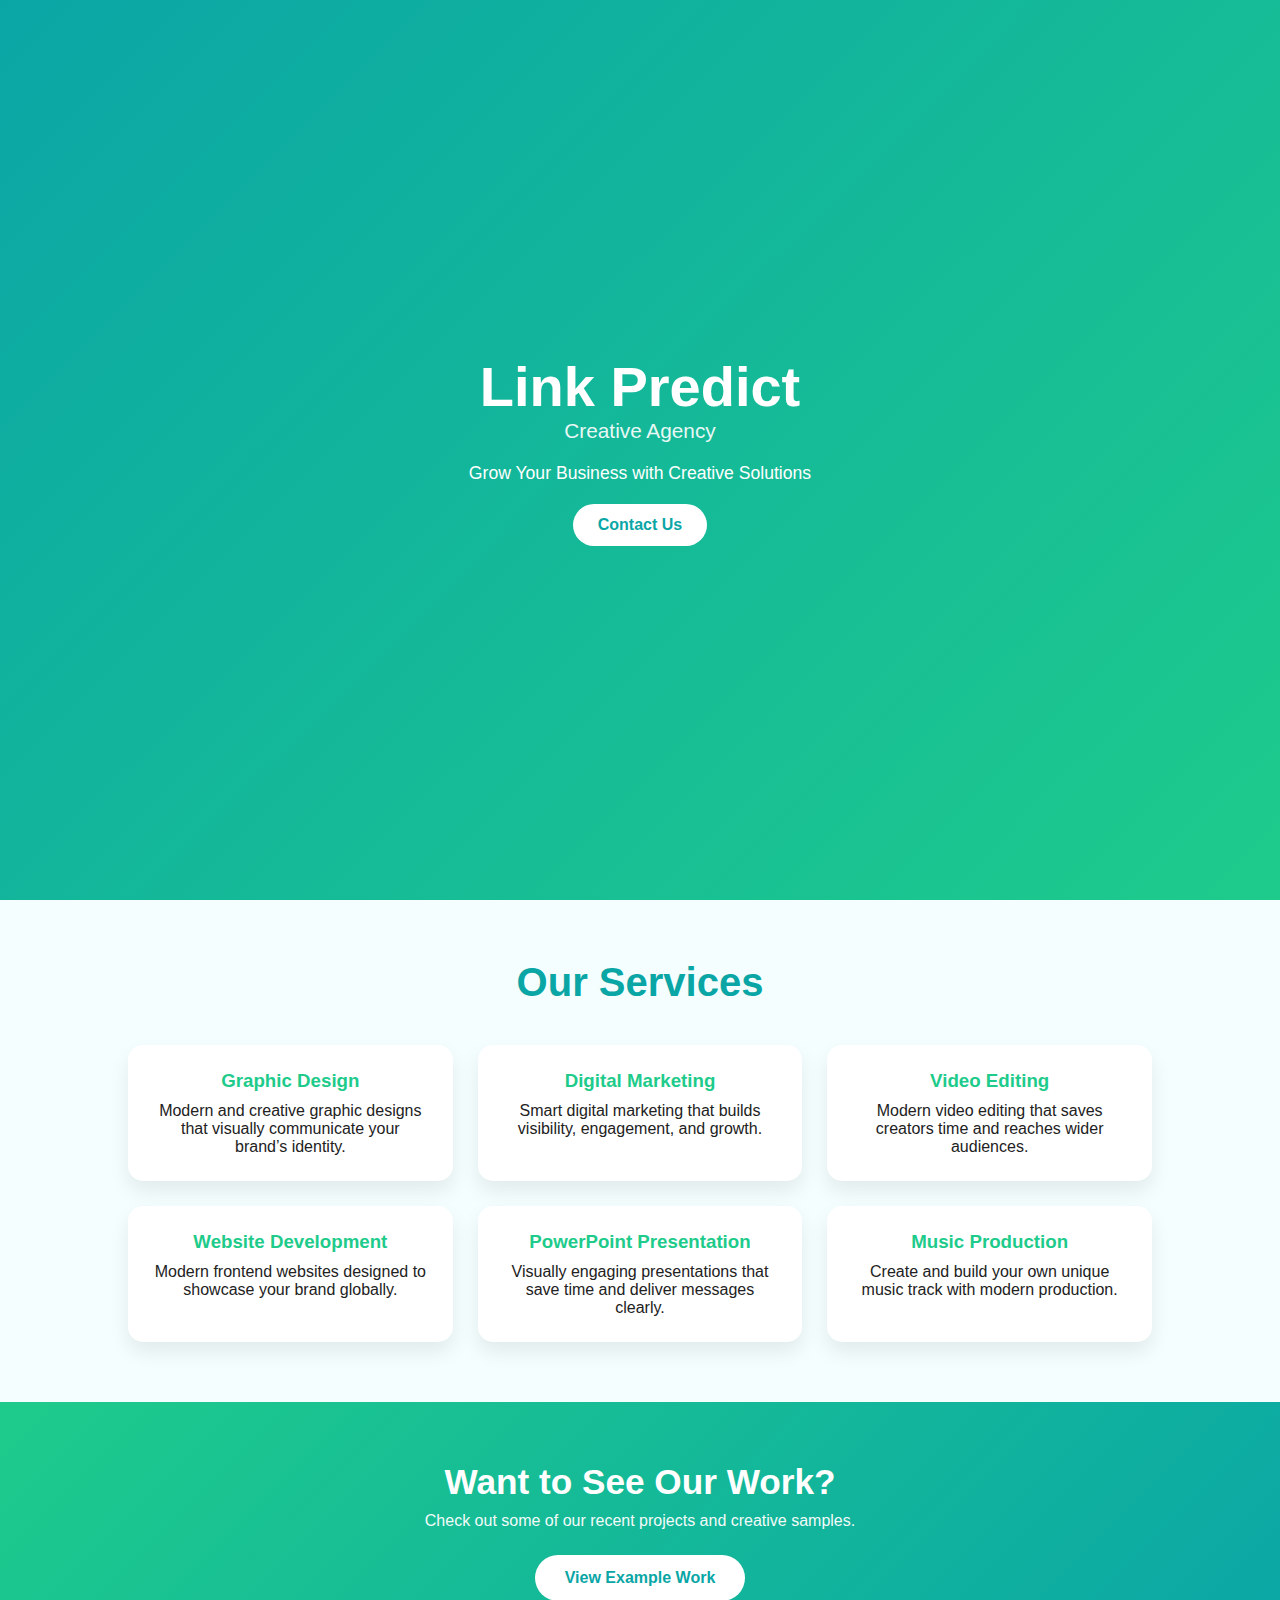
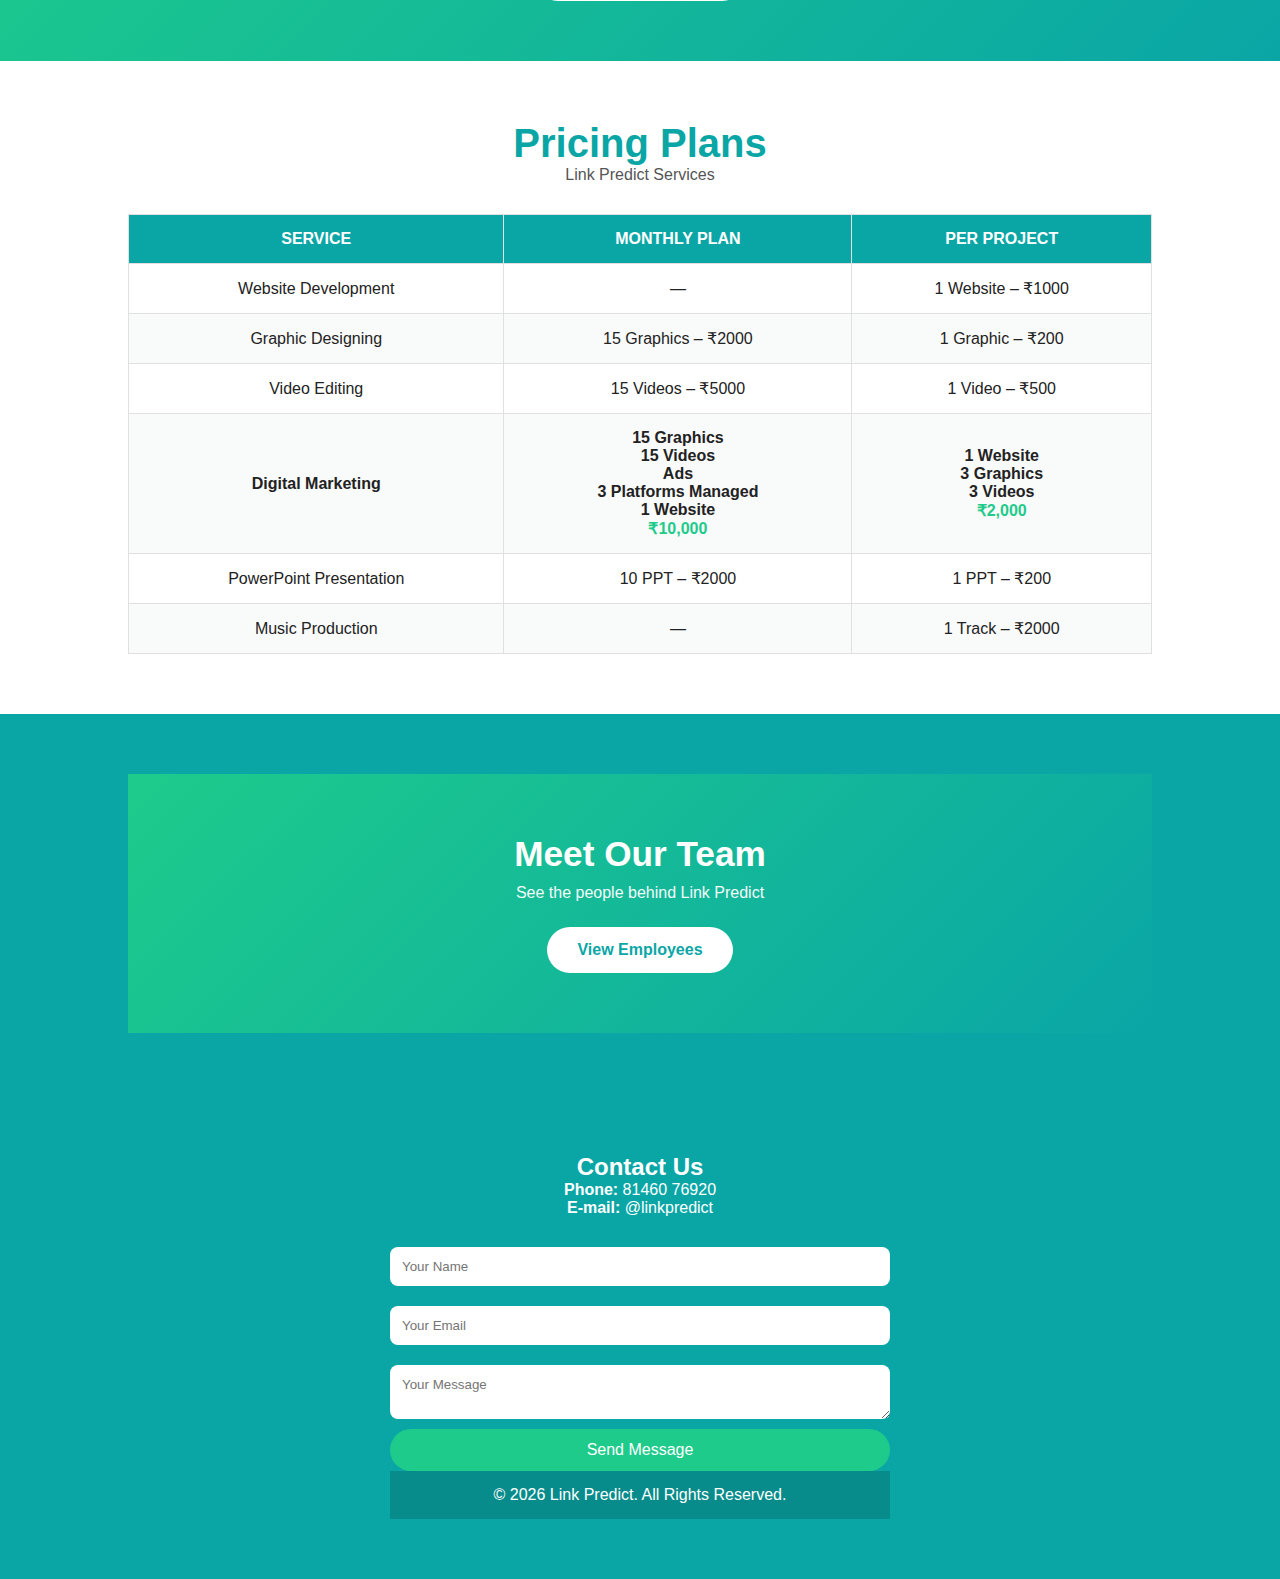
<file: index.html>
<!DOCTYPE html>
<html lang="en">
<head>
    <meta charset="UTF-8">
    <meta name="viewport" content="width=device-width, initial-scale=1.0">
    <title>Link Predict | Creative Agency</title>
    <link rel="stylesheet" href="style.css">
</head>
<body>

<!-- HERO SECTION -->
<header class="hero">
    <div class="hero-content">
        <h1>Link Predict</h1>
        <p class="tagline">Creative Agency</p>
        <p class="headline">Grow Your Business with Creative Solutions</p>
        <a href="#contact" class="btn">Contact Us</a>
    </div>
</header>

<!-- SERVICES SECTION -->
<section class="services">
    <h2>Our Services</h2>

    <div class="services-grid">
        <div class="service-card">
            <h3>Graphic Design</h3>
            <p>Modern and creative graphic designs that visually communicate your brand’s identity.</p>
        </div>

        <div class="service-card">
            <h3>Digital Marketing</h3>
            <p>Smart digital marketing that builds visibility, engagement, and growth.</p>
        </div>

        <div class="service-card">
            <h3>Video Editing</h3>
            <p>Modern video editing that saves creators time and reaches wider audiences.</p>
        </div>

        <div class="service-card">
            <h3>Website Development</h3>
            <p>Modern frontend websites designed to showcase your brand globally.</p>
        </div>

        <div class="service-card">
            <h3>PowerPoint Presentation</h3>
            <p>Visually engaging presentations that save time and deliver messages clearly.</p>
        </div>

        <div class="service-card">
            <h3>Music Production</h3>
            <p>Create and build your own unique music track with modern production.</p>
        </div>
    </div>
</section>
<!-- EXAMPLE WORK BUTTON SECTION -->
<section class="example-work">
    <h2>Want to See Our Work?</h2>
    <p>Check out some of our recent projects and creative samples.</p>
    <a href="ex.html" class="btn example-btn">View Example Work</a>
</section>
<!-- PRICING SECTION -->
<section class="pricing">
    <h2>Pricing Plans</h2>
    <p class="pricing-sub">Link Predict Services</p>

    <div class="pricing-wrapper">
        <table class="pricing-table">
            <thead>
                <tr>
                    <th>SERVICE</th>
                    <th>MONTHLY PLAN</th>
                    <th>PER PROJECT</th>
                </tr>
            </thead>

            <tbody>
                <tr>
                    <td>Website Development</td>
                    <td>—</td>
                    <td>1 Website – ₹1000</td>
                </tr>

                <tr>
                    <td>Graphic Designing</td>
                    <td>15 Graphics – ₹2000</td>
                    <td>1 Graphic – ₹200</td>
                </tr>

                <tr>
                    <td>Video Editing</td>
                    <td>15 Videos – ₹5000</td>
                    <td>1 Video – ₹500</td>
                </tr>

                <tr class="highlight-row">
                    <td>Digital Marketing</td>
                    <td>
                        15 Graphics<br>
                        15 Videos<br>
                        Ads<br>
                        3 Platforms Managed<br>
                        1 Website<br>
                        <strong>₹10,000</strong>
                    </td>
                    <td>
                        1 Website<br>
                        3 Graphics<br>
                        3 Videos<br>
                        <strong>₹2,000</strong>
                    </td>
                </tr>

                <tr>
                    <td>PowerPoint Presentation</td>
                    <td>10 PPT – ₹2000</td>
                    <td>1 PPT – ₹200</td>
                </tr>

                <tr>
                    <td>Music Production</td>
                    <td>—</td>
                    <td>1 Track – ₹2000</td>
                </tr>
            </tbody>
        </table>
    </div>
</section>
<section class="contact" id="contact">
<!-- EMPLOYEES BUTTON SECTION -->
<section class="example-work">
    <h2>Meet Our Team</h2>
    <p>See the people behind Link Predict</p>
    <a href="emp.html" class="btn example-btn">View Employees</a>
</section>
    </div>
</section>
<!-- CONTACT SECTION -->
<section class="contact" id="contact">
    <h2>Contact Us</h2>

    <div class="contact-box">
        <p><strong>Phone:</strong> 81460 76920</p>
        <p><strong>E-mail:</strong> @linkpredict</p>

       <form action="https://formsubmit.co/linkpredict@gmail.com" method="POST">

    <!-- REQUIRED SETTINGS -->
    <input type="hidden" name="_captcha" value="false">
    <input type="hidden" name="_template" value="table">
    <input type="hidden" name="_subject" value="New Message from Link Predict Website">

    <!-- USER INPUTS -->
    <input type="text" name="name" placeholder="Your Name" required>
    <input type="email" name="email" placeholder="Your Email" required>
    <textarea name="message" placeholder="Your Message" required></textarea>

    <button type="submit">Send Message</button>
</form>
<footer>
    <p>© 2026 Link Predict. All Rights Reserved.</p>
</footer>
</body>
</html>
</file>
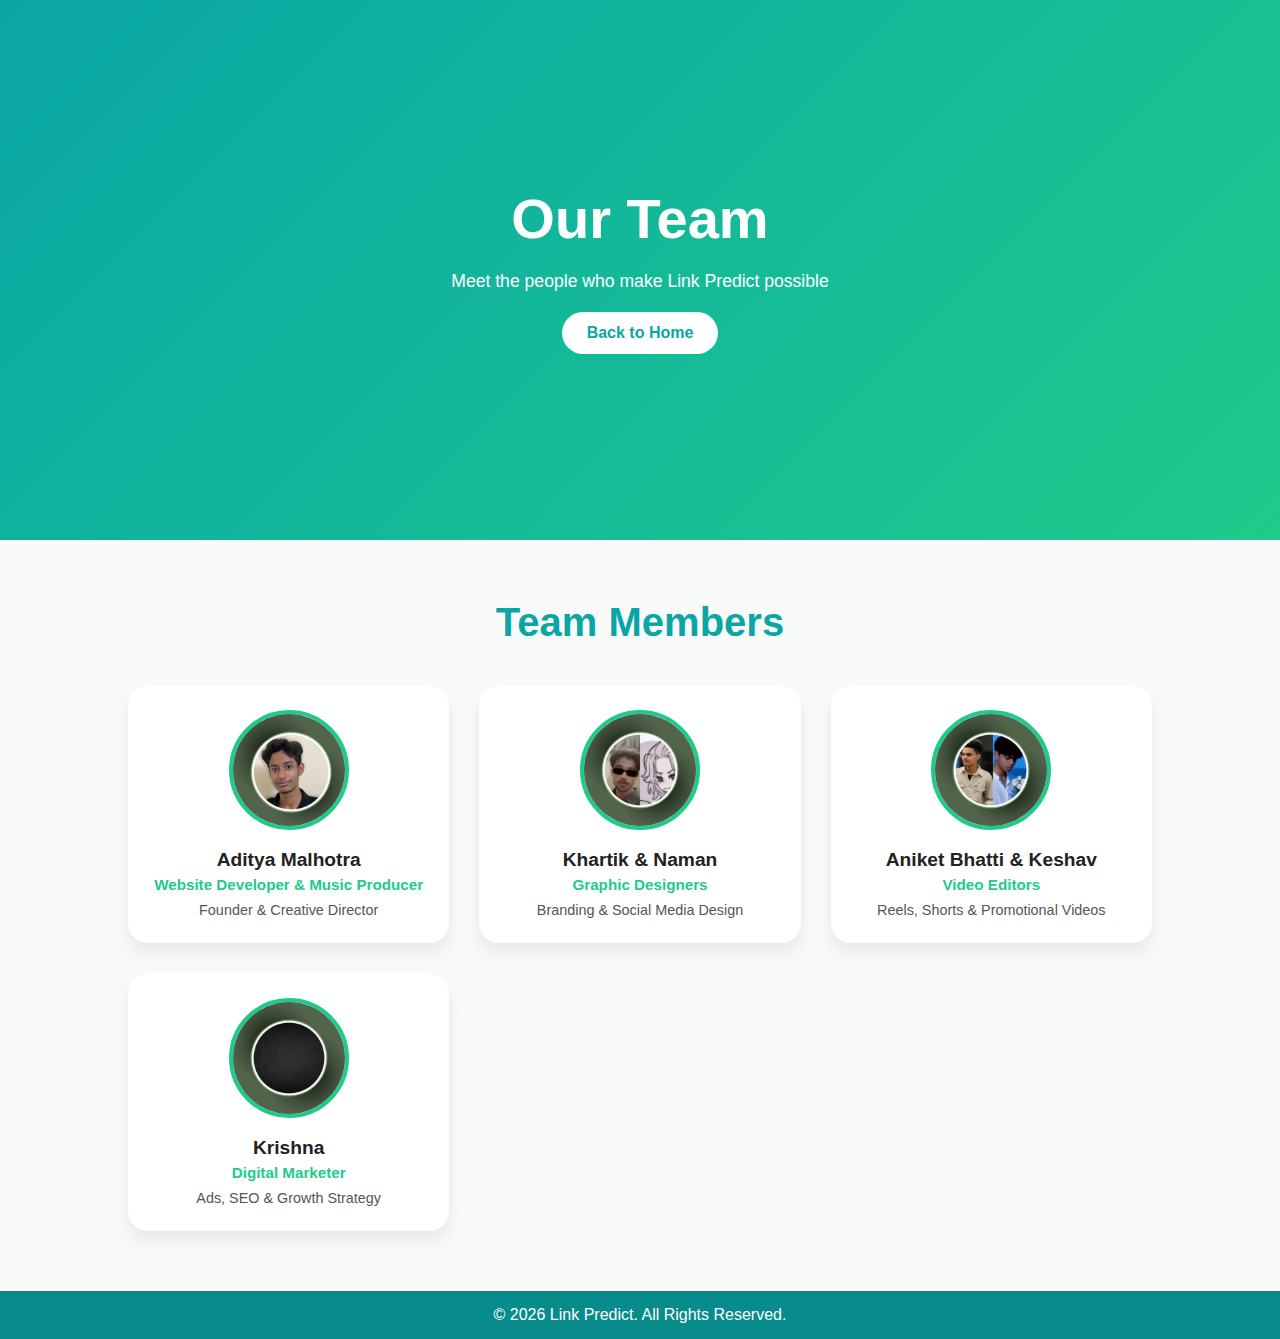
<file: emp.html>
<!DOCTYPE html>
<html lang="en">
<head>
    <meta charset="UTF-8">
    <meta name="viewport" content="width=device-width, initial-scale=1.0">
    <title>Our Team | Link Predict</title>
    <link rel="stylesheet" href="style.css">
</head>
<body>

<header class="hero" style="height: 60vh;">
    <div class="hero-content">
        <h1>Our Team</h1>
        <p class="headline">Meet the people who make Link Predict possible</p>
        <a href="index.html" class="btn">Back to Home</a>
    </div>
</header>

<section class="team">
    <h2>Team Members</h2>

    <div class="team-grid">

        <div class="team-card">
            <img src="images/aditya.jpg" alt="Aditya Malhotra">
            <h3>Aditya Malhotra</h3>
            <span>Website Developer & Music Producer</span>
            <p>Founder & Creative Director</p>
        </div>

        <div class="team-card">
            <img src="images/khartik-naman.jpg" alt="Khartik and Naman">
            <h3>Khartik & Naman</h3>
            <span>Graphic Designers</span>
            <p>Branding & Social Media Design</p>
        </div>

        <div class="team-card">
            <img src="images/aniket-keshav.jpg" alt="Aniket and Keshav">
            <h3>Aniket Bhatti & Keshav</h3>
            <span>Video Editors</span>
            <p>Reels, Shorts & Promotional Videos</p>
        </div>

        <div class="team-card">
            <img src="images/krishna.jpg" alt="Krishna">
            <h3>Krishna</h3>
            <span>Digital Marketer</span>
            <p>Ads, SEO & Growth Strategy</p>
        </div>

    </div>
</section>

<footer>
    <p>© 2026 Link Predict. All Rights Reserved.</p>
</footer>

</body>
</html>
</file>
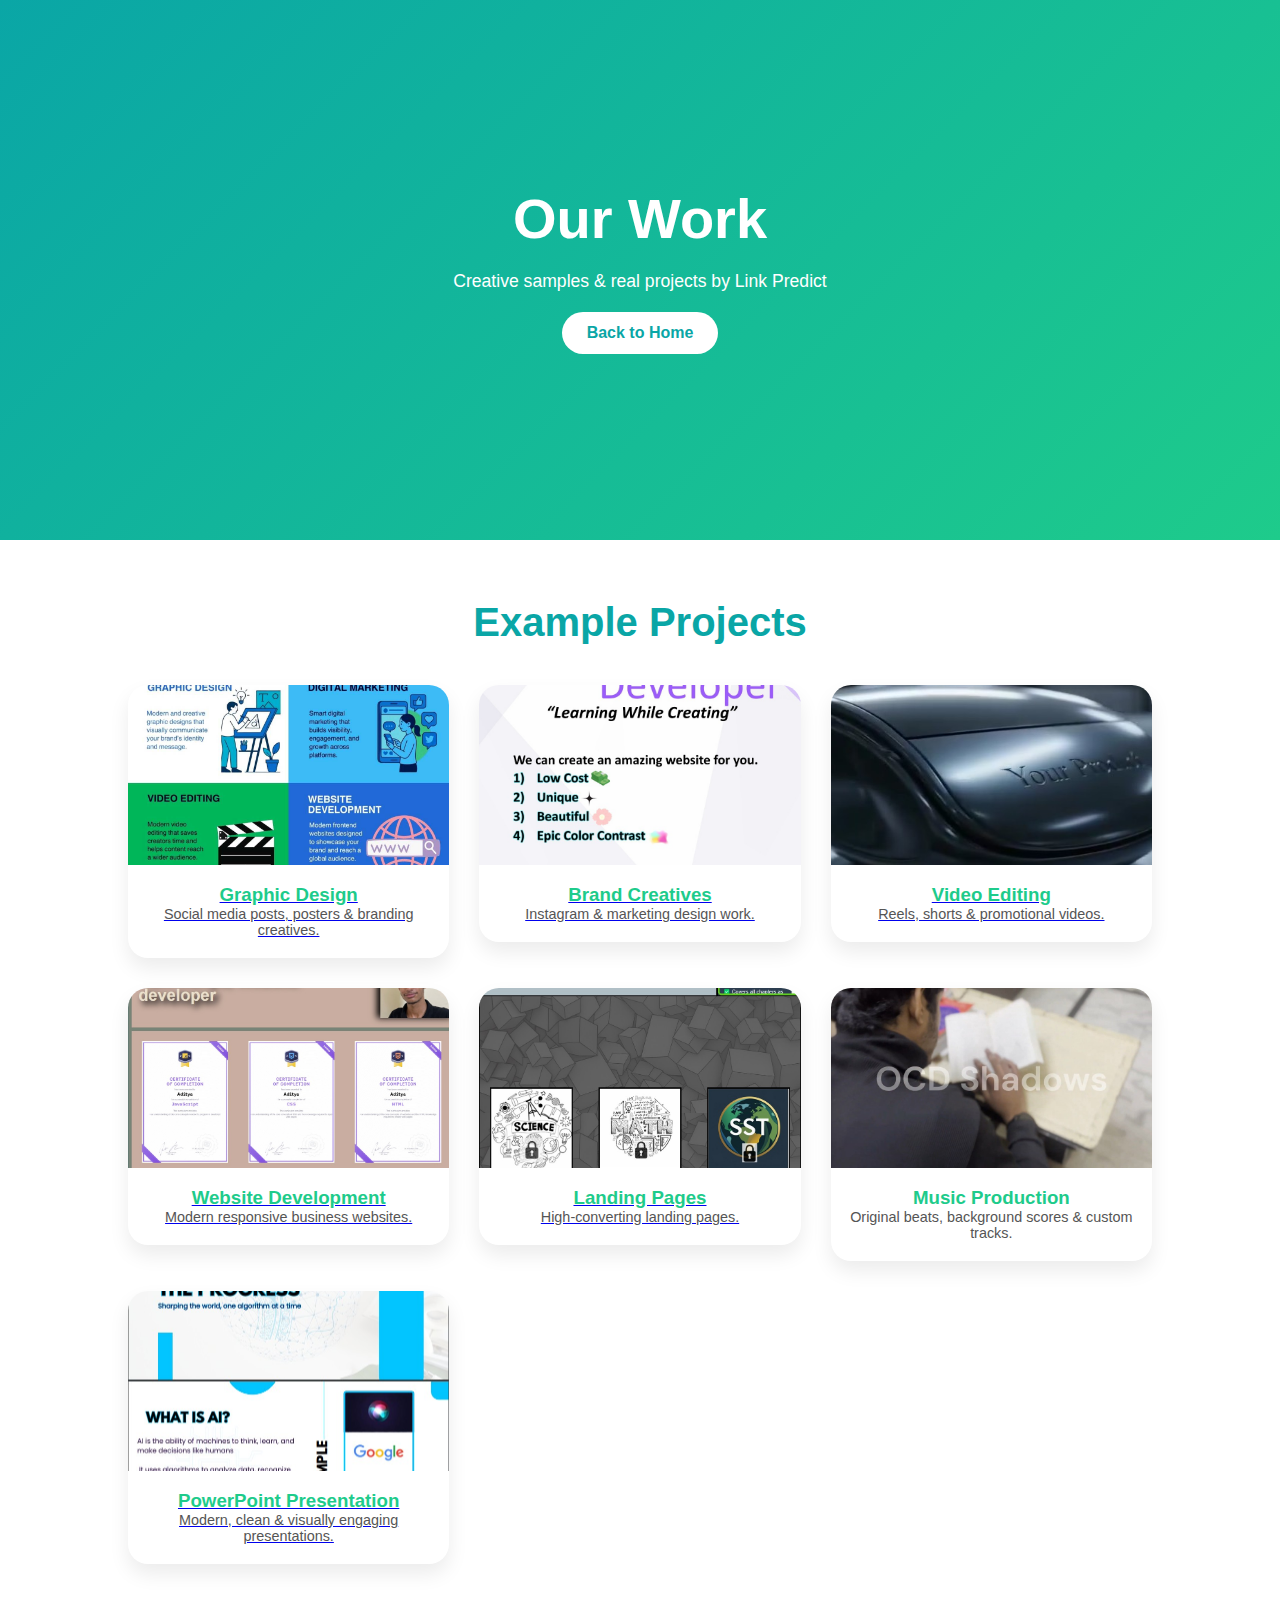
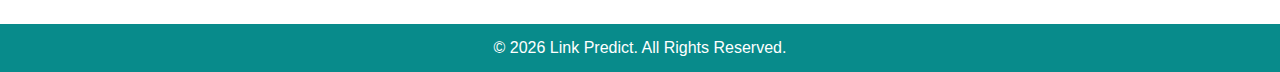
<file: ex.html>
<!DOCTYPE html>
<html lang="en">
<head>
    <meta charset="UTF-8">
    <meta name="viewport" content="width=device-width, initial-scale=1.0">
    <title>Example Work | Link Predict</title>
    <link rel="stylesheet" href="style.css">
</head>
<body>

<!-- HERO -->
<header class="hero" style="height: 60vh;">
    <div class="hero-content">
        <h1>Our Work</h1>
        <p class="headline">Creative samples & real projects by Link Predict</p>
        <a href="index.html" class="btn">Back to Home</a>
    </div>
</header>

<!-- WORK SECTION -->
<section class="work">
    <h2>Example Projects</h2>

    <div class="work-grid">

        <!-- GRAPHIC DESIGN -->
        <a href="D:\Link predict\Research\graphic1.jpeg"><div class="work-card">
            <img src="images/graphic1.jpg" alt="Graphic Design">
            <h3>Graphic Design</h3>
            <p>Social media posts, posters & branding creatives.</p>
        </div> </a>
        <a href="D:\Link predict\Research\graphic2.jpeg">
        <div class="work-card">
            <img src="images/graphic2.jpg" alt="Brand Creatives">
            <h3>Brand Creatives</h3>
            <p>Instagram & marketing design work.</p>
        </div>
        </a>

        <!-- VIDEO EDITING -->
        <a href="video.mp4"><div class="work-card">
            <img src="images/video1.jpg" alt="Video Editing">
            <h3>Video Editing</h3>
            <p>Reels, shorts & promotional videos.</p>
        </div>

        <!-- WEBSITE DEVELOPMENT -->
        <a href="https://aditya29dev.netlify.app/"><div class="work-card">
            <img src="images/website1.jpg" alt="Website Project">
            <h3>Website Development</h3>
            <p>Modern responsive business websites.</p>
        </div>
        </a>
        <a href="https://wcheatnotes.github.io/WCheatNotes/">
        <div class="work-card">
            <img src="images/website2.jpg" alt="Landing Page">
            <h3>Landing Pages</h3>
            <p>High-converting landing pages.</p>
        </div>
        </a>

        <!-- MUSIC PRODUCTION -->
        <div class="work-card">
            <img src="images/music.jpg" alt="Music Production">
            <h3>Music Production</h3>
            <p>Original beats, background scores & custom tracks.</p>
        </div>

        <!-- POWERPOINT PRESENTATION -->
        <a href="D:\Link predict\Research\AI -Brain Behind the Progress.pdf"><div class="work-card">
            <img src="images/ppt.jpg" alt="Presentation Design">
            <h3>PowerPoint Presentation</h3>
            <p>Modern, clean & visually engaging presentations.</p>
        </div>
    </a>

    </div>
</section>

<footer>
    <p>© 2026 Link Predict. All Rights Reserved.</p>
</footer>

</body>
</html>
</file>
<file: style.css>
* {
    margin: 0;
    padding: 0;
    box-sizing: border-box;
    font-family: 'Segoe UI', sans-serif;
}

body {
    background: #f4fefe;
    color: #222;
}

/* HERO */
.hero {
    background: linear-gradient(135deg, #0aa6a6, #1ecb8b);
    color: white;
    height: 100vh;
    display: flex;
    align-items: center;
    justify-content: center;
    text-align: center;
}

.hero h1 {
    font-size: 3.5rem;
    font-weight: bold;
}

.tagline {
    font-size: 1.3rem;
    opacity: 0.9;
}

.headline {
    margin: 20px 0;
    font-size: 1.1rem;
}

.btn {
    display: inline-block;
    padding: 12px 25px;
    background: white;
    color: #0aa6a6;
    border-radius: 30px;
    text-decoration: none;
    font-weight: bold;
}

/* SERVICES */
.services {
    padding: 60px 10%;
    text-align: center;
}

.services h2 {
    font-size: 2.5rem;
    margin-bottom: 40px;
    color: #0aa6a6;
}

.services-grid {
    display: grid;
    grid-template-columns: repeat(auto-fit, minmax(250px, 1fr));
    gap: 25px;
}

.service-card {
    background: white;
    padding: 25px;
    border-radius: 15px;
    box-shadow: 0 10px 20px rgba(0,0,0,0.08);
    transition: transform 0.3s;
}

.service-card:hover {
    transform: translateY(-8px);
}

.service-card h3 {
    color: #1ecb8b;
    margin-bottom: 10px;
}

/* CONTACT */
.contact {
    background: #0aa6a6;
    color: white;
    padding: 60px 10%;
    text-align: center;
}

.contact-box {
    max-width: 500px;
    margin: auto;
}

.contact form {
    display: flex;
    flex-direction: column;
    margin-top: 20px;
}

.contact input,
.contact textarea {
    padding: 12px;
    margin: 10px 0;
    border-radius: 8px;
    border: none;
}

.contact button {
    padding: 12px;
    background: #1ecb8b;
    color: white;
    border: none;
    border-radius: 30px;
    font-size: 1rem;
    cursor: pointer;
}

/* FOOTER */
footer {
    background: #088b8b;
    color: white;
    text-align: center;
    padding: 15px;
}
/* PRICING TABLE */
.pricing {
    padding: 60px 10%;
    background: #ffffff;
    text-align: center;
}

.pricing h2 {
    font-size: 2.5rem;
    color: #0aa6a6;
}

.pricing-sub {
    margin-bottom: 30px;
    color: #555;
}

.pricing-wrapper {
    overflow-x: auto;
}

.pricing-table {
    width: 100%;
    border-collapse: collapse;
    min-width: 700px;
}

.pricing-table th,
.pricing-table td {
    padding: 15px;
    border: 1px solid #e0e0e0;
    text-align: center;
    vertical-align: middle;
}

.pricing-table th {
    background: #0aa6a6;
    color: white;
    font-size: 1rem;
}

.pricing-table tr:nth-child(even) {
    background: #f9fafa;
}

.highlight-row {
    background: #e6fffa;
    font-weight: bold;
}

.pricing-table strong {
    color: #1ecb8b;
}
/* EXAMPLE WORK SECTION */
.example-work {
    padding: 60px 10%;
    background: linear-gradient(135deg, #1ecb8b, #0aa6a6);
    text-align: center;
    color: white;
}

.example-work h2 {
    font-size: 2.2rem;
    margin-bottom: 10px;
}

.example-work p {
    margin-bottom: 25px;
    font-size: 1rem;
    opacity: 0.95;
}

.example-btn {
    background: white;
    color: #0aa6a6;
    padding: 14px 30px;
    border-radius: 30px;
    font-weight: bold;
    text-decoration: none;
    display: inline-block;
    transition: transform 0.3s, box-shadow 0.3s;
}

.example-btn:hover {
    transform: translateY(-5px);
    box-shadow: 0 12px 25px rgba(0,0,0,0.25);
}
/* TEAM SECTION */
.team {
    padding: 60px 10%;
    text-align: center;
    background: #f9fafa;
}

.team h2 {
    font-size: 2.5rem;
    color: #0aa6a6;
    margin-bottom: 40px;
}

.team-grid {
    display: grid;
    grid-template-columns: repeat(auto-fit, minmax(250px, 1fr));
    gap: 30px;
}

.team-card {
    background: white;
    border-radius: 20px;
    padding: 25px;
    box-shadow: 0 10px 20px rgba(0,0,0,0.08);
    transition: transform 0.3s, box-shadow 0.3s;
}

.team-card:hover {
    transform: translateY(-10px);
    box-shadow: 0 18px 30px rgba(0,0,0,0.15);
}

.team-card img {
    width: 120px;
    height: 120px;
    object-fit: cover;
    border-radius: 50%;
    margin-bottom: 15px;
    border: 4px solid #1ecb8b;
}

.team-card h3 {
    font-size: 1.2rem;
    margin-bottom: 5px;
}

.team-card span {
    color: #1ecb8b;
    font-size: 0.95rem;
    font-weight: bold;
}

.team-card p {
    margin-top: 8px;
    font-size: 0.9rem;
    color: #555;
}
/* WORK / PORTFOLIO SECTION */
.work {
    padding: 60px 10%;
    background: #ffffff;
    text-align: center;
}

.work h2 {
    font-size: 2.5rem;
    color: #0aa6a6;
    margin-bottom: 40px;
}

.work-grid {
    display: grid;
    grid-template-columns: repeat(auto-fit, minmax(260px, 1fr));
    gap: 30px;
}

.work-card {
    background: white;
    border-radius: 20px;
    overflow: hidden;
    box-shadow: 0 10px 20px rgba(0,0,0,0.08);
    transition: transform 0.3s, box-shadow 0.3s;
    padding-bottom: 20px;
}

.work-card:hover {
    transform: translateY(-10px);
    box-shadow: 0 18px 30px rgba(0,0,0,0.15);
}

.work-card img {
    width: 100%;
    height: 180px;
    object-fit: cover;
}

.work-card h3 {
    margin-top: 15px;
    color: #1ecb8b;
}

.work-card p {
    padding: 0 15px;
    font-size: 0.9rem;
    color: #555;
}

.work-card audio {
    width: 90%;
    margin-top: 10px;
}

.small-btn {
    padding: 8px 18px;
    font-size: 0.9rem;
    margin-top: 10px;
}
</file>
